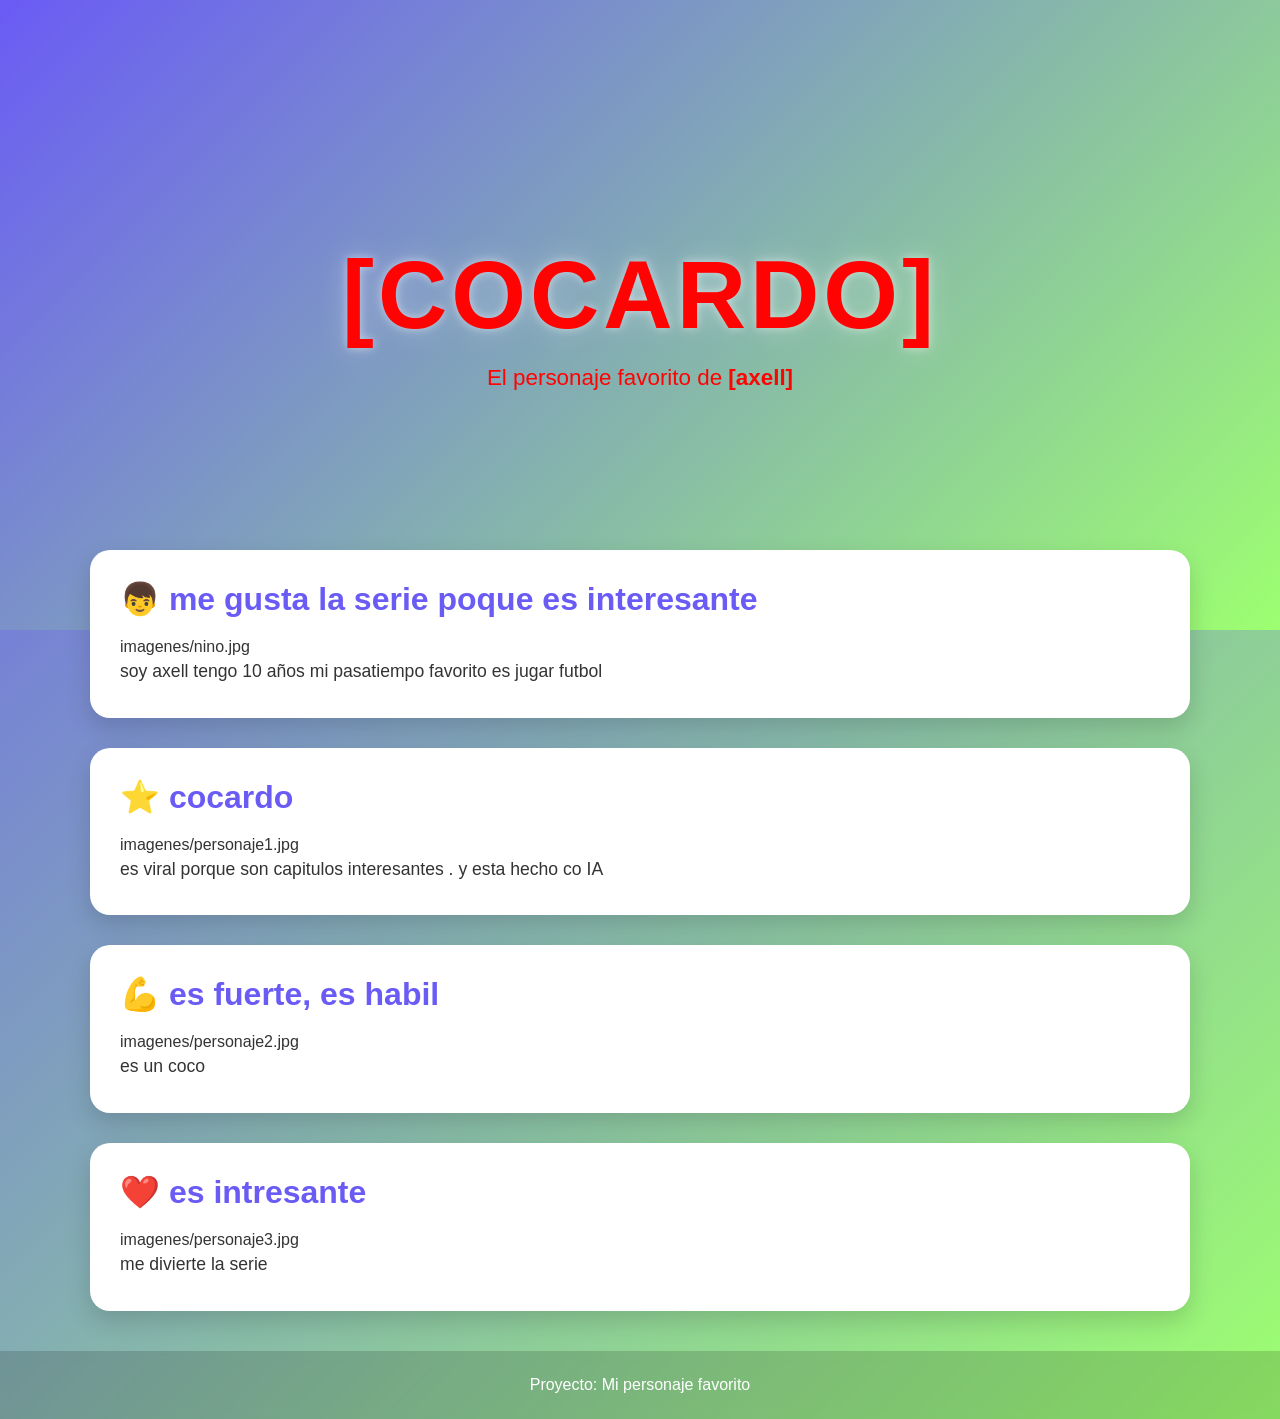
<file: docs/personajeFavorito/index.html>
<!DOCTYPE html>
<html lang="es">

<head>
    <meta charset="UTF-8">
    <meta name="viewport" content="width=device-width, initial-scale=1.0">
    <title>[Nombre del Personaje]</title>
    <link rel="stylesheet" href="style.css">
</head>

<body>

    <header class="hero">
        <div class="hero-content">
            <h1>[cocardo]</h1>
            <p>El personaje favorito de <strong>[axell]</strong></p>
        </div>
    </header>

    <main>

        <section class="card">
            <h2>👦 me gusta la serie poque es interesante</h2>
            imagenes/nino.jpg

            <p>
                soy axell tengo 10 años mi pasatiempo favorito
                es jugar futbol

            </p>
        </section>

        <section class="card">
            <h2>⭐ cocardo</h2>
            imagenes/personaje1.jpg

            <p>
                es viral porque son capitulos interesantes . y esta hecho co IA
            
            </p>
        </section>

        <section class="card">
            <h2>💪 es fuerte,    es habil</h2>
            imagenes/personaje2.jpg

            <p>
                es un coco 

            </p>
        </section>

        <section class="card">
            <h2>❤️ es intresante </h2>
            imagenes/personaje3.jpg

            <p>
             me divierte la serie
    
            </p>
        </section>

    </main>

    <footer>
        <p>Proyecto: Mi personaje favorito</p>
    </footer>

</body>

</html>
</file>
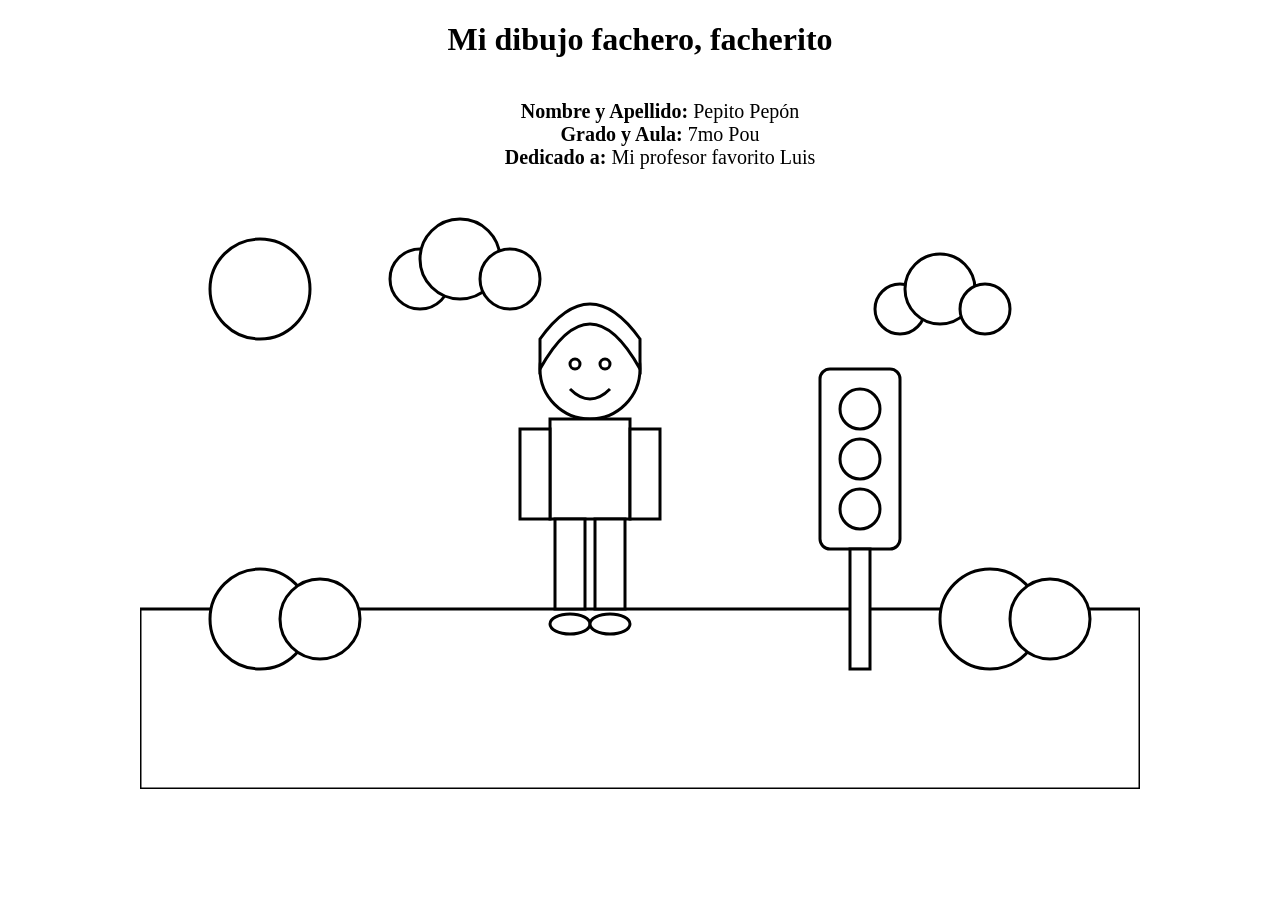
<file: docs/semaforoRGB/index.html>
<!DOCTYPE html>
<html lang="es">
<head>
    <meta charset="UTF-8">
    <title>Dibujo para colorear</title>
    <link rel="stylesheet" href="estilos.css">
</head>
<body>
<h1>Mi dibujo fachero, facherito</h1>
<ul>
  <li><strong>Nombre y Apellido:</strong> Pepito Pepón</li>
  <li><strong>Grado y Aula:</strong> 7mo Pou</li>
  <li><strong>Dedicado a:</strong> Mi profesor favorito Luis</li>
</ul>
<svg viewBox="0 0 1000 600" class="dibujo cielo">

    <!-- Sol -->
    <circle class="sol" cx="120" cy="100" r="50"/>

    <!-- Nubes -->
    <g class="nube">
        <circle class="nube-cuerpo" cx="280" cy="90" r="30"/>
        <circle class="nube-cuerpo" cx="320" cy="70" r="40"/>
        <circle class="nube-cuerpo" cx="370" cy="90" r="30"/>
    </g>

    <g class="nube">
        <circle class="nube-cuerpo" cx="760" cy="120" r="25"/>
        <circle class="nube-cuerpo" cx="800" cy="100" r="35"/>
        <circle class="nube-cuerpo" cx="845" cy="120" r="25"/>
    </g>

    <!-- Césped -->
    <rect class="cesped" x="0" y="420" width="1000" height="180"/>

    <!-- Arbustos -->
    <circle class="arbusto" cx="120" cy="430" r="50"/>
    <circle class="arbusto" cx="180" cy="430" r="40"/>

    <circle class="arbusto" cx="850" cy="430" r="50"/>
    <circle class="arbusto" cx="910" cy="430" r="40"/>

    <!-- Semáforo -->
    <g class="semaforo">

        <rect class="cuerpo-semaforo"
              x="680"
              y="180"
              width="80"
              height="180"
              rx="10"/>

        <circle class="luz-roja"
                cx="720"
                cy="220"
                r="20"/>

        <circle class="luz-amarilla"
                cx="720"
                cy="270"
                r="20"/>

        <circle class="luz-verde"
                cx="720"
                cy="320"
                r="20"/>

        <rect class="palo-semaforo"
              x="710"
              y="360"
              width="20"
              height="120"/>

    </g>

    <!-- Persona -->

    <!-- Cabeza -->
    <circle class="piel"
            cx="450"
            cy="180"
            r="50"/>

    <!-- Cabello -->
    <path class="cabello"
          d="M400 180
             Q450 90 500 180
             L500 150
             Q450 80 400 150 Z"/>

    <!-- Ojos -->
    <circle class="ojo"
            cx="435"
            cy="175"
            r="5"/>

    <circle class="ojo"
            cx="465"
            cy="175"
            r="5"/>

    <!-- Sonrisa -->
    <path class="boca"
          d="M430 200 Q450 220 470 200"/>

    <!-- Polo -->
    <rect class="polo"
          x="410"
          y="230"
          width="80"
          height="100"/>

    <!-- Brazos -->
    <rect class="piel"
          x="380"
          y="240"
          width="30"
          height="90"/>

    <rect class="piel"
          x="490"
          y="240"
          width="30"
          height="90"/>

    <!-- Pantalón -->
    <rect class="pantalon"
          x="415"
          y="330"
          width="30"
          height="90"/>

    <rect class="pantalon"
          x="455"
          y="330"
          width="30"
          height="90"/>

    <!-- Zapatos -->
    <ellipse class="zapato"
             cx="430"
             cy="435"
             rx="20"
             ry="10"/>

    <ellipse class="zapato"
             cx="470"
             cy="435"
             rx="20"
             ry="10"/>

</svg>

</body>
</html>
</file>
<file: docs/personajeFavorito/style.css>
/*======================================
  PALETA DE COLORES
======================================*/
:root {
    --color-primario:   #6a5bf5;
    --color-secundario: #9dff70;
}

/*======================================
  CONFIGURACIÓN GENERAL
======================================*/
* {
    margin: 0;
    padding: 0;
    box-sizing: border-box;
}

body {
    font-family: "Segoe UI", Arial, sans-serif;

    background: linear-gradient(
        135deg,
        var(--color-primario),
        var(--color-secundario)
    );

    min-height: 100vh;
    color: #333;
}

/*======================================
  HERO
======================================*/
.hero {
    height: 70vh;

    display: flex;
    justify-content: center;
    align-items: center;

    text-align: center;

    background: linear-gradient(
        135deg,
        var(--color-primario),
        var(--color-secundario)
    );

    color: rgb(255, 3, 3);
}

.hero-content {
    animation: aparecer 1.5s ease;
}

.hero h1 {
    font-size: clamp(3rem, 8vw, 6rem);
    letter-spacing: 4px;
    text-transform: uppercase;

    text-shadow:
        0 0 10px rgba(255,255,255,.5),
        0 0 30px rgba(255,255,255,.3);

    animation: flotar 3s ease-in-out infinite;
}

.hero p {
    font-size: 1.4rem;
    margin-top: 15px;
}

/*======================================
  CONTENEDOR
======================================*/
main {
    width: 90%;
    max-width: 1100px;

    margin: -80px auto 40px;
}

/*======================================
  TARJETAS
======================================*/
.card {
    background: white;

    margin-bottom: 30px;
    padding: 30px;

    border-radius: 20px;

    box-shadow: 0 10px 25px rgba(0,0,0,.15);

    transition: .3s;
}

.card:hover {
    transform: translateY(-8px);
}

.card h2 {
    color: var(--color-primario);
    margin-bottom: 20px;
    font-size: 2rem;
}

.card img {
    width: 100%;
    max-width: 450px;

    display: block;
    margin: 20px auto;

    border-radius: 15px;

    transition: .4s;
}

.card img:hover {
    transform: scale(1.05);
}

.card p {
    font-size: 1.1rem;
    line-height: 1.8;
}

/*======================================
  FOOTER
======================================*/
footer {
    text-align: center;

    padding: 25px;

    color: white;

    background: rgba(0,0,0,.15);

    backdrop-filter: blur(5px);
}

/*======================================
  ANIMACIONES
======================================*/
@keyframes aparecer {
    from {
        opacity: 0;
        transform: translateY(40px);
    }

    to {
        opacity: 1;
        transform: translateY(0);
    }
}

@keyframes flotar {
    0% {
        transform: translateY(0);
    }

    50% {
        transform: translateY(-10px);
    }

    100% {
        transform: translateY(0);
    }
}

/*======================================
  RESPONSIVE
======================================*/
@media (max-width: 768px) {

    .hero {
        height: 55vh;
    }

    .hero p {
        font-size: 1rem;
    }

    .card {
        padding: 20px;
    }

    .card h2 {
        font-size: 1.5rem;
    }
}
</file>
<file: docs/semaforoRGB/estilos.css>
body{
    margin:0;
    display:flex;
    justify-content:center;
    background:white;
    flex-direction: column;
    align-items: center;

}
h1 {
  text-align: center;
}
ul {
  list-style-type: none;
  display: flex;
  flex-direction: column;
  align-items: center;
  font-size: 20px;
}
.dibujo{
    width:1000px;
}

.cielo,
.sol,
.nube-cuerpo,
.cesped,
.arbusto,
.cuerpo-semaforo,
.luz-roja,
.luz-amarilla,
.luz-verde,
.palo-semaforo,
.piel,
.cabello,
.ojo,
.polo,
.pantalon,
.zapato{
    fill:white;
    stroke:black;
    stroke-width:3;
}
</file>
